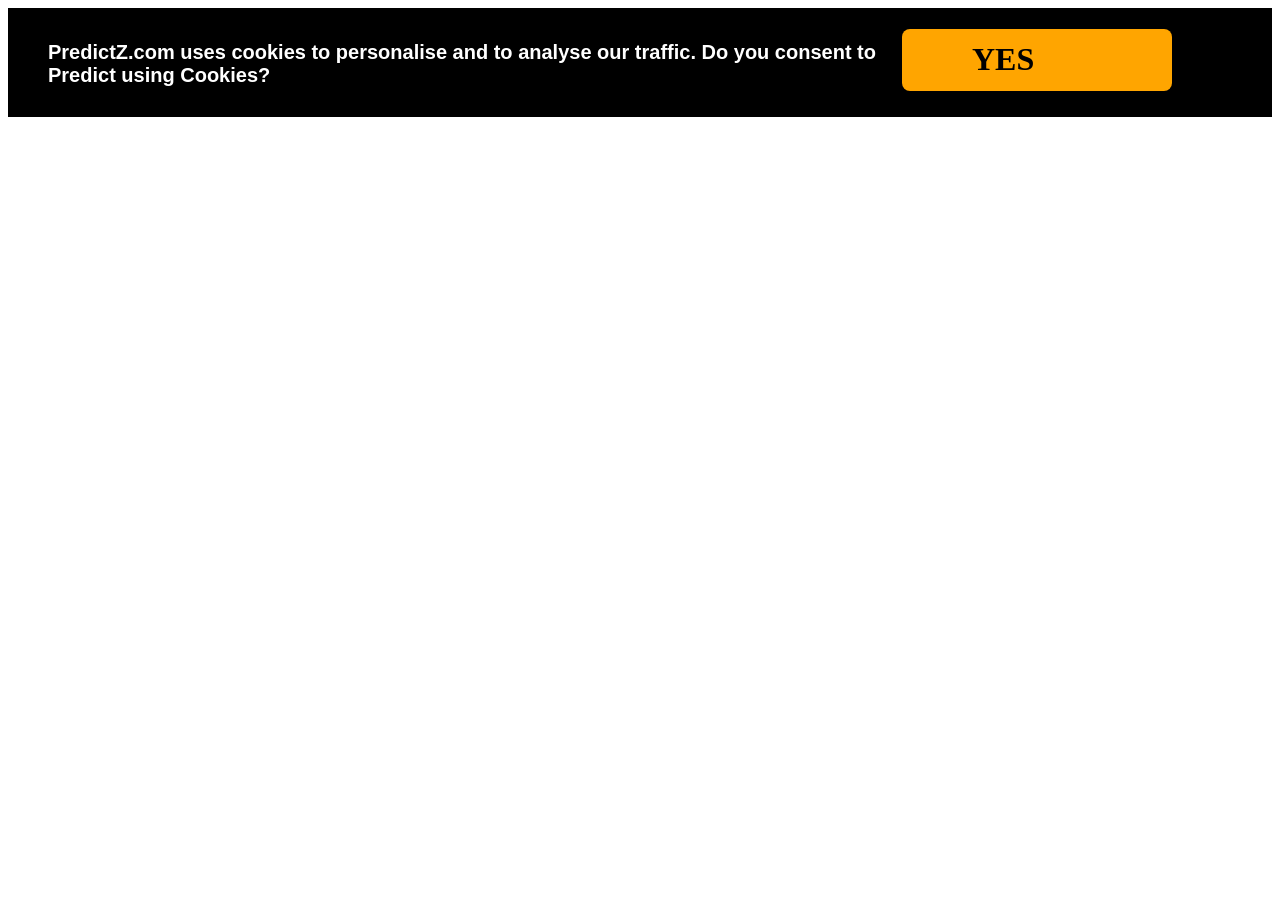
<file: navigation/index.html>
<!DOCTYPE html>
<html lang="en">
<head>
    <meta charset="UTF-8">
    <meta http-equiv="X-UA-Compatible" content="IE=edge">
    <meta name="viewport" content="width=device-width, initial-scale=1.0">
    <link rel="stylesheet" href="style.css"/>
    <title>Document</title>
</head>
<body>
    <div class="heading_one">
    <h5 class="heading_two">PredictZ.com uses cookies to personalise and to analyse our traffic. Do you consent to </br>Predict using Cookies?</h5>
    <h1 class="heading_three">YES</h1>
</div>
</body>
</html>
</file>
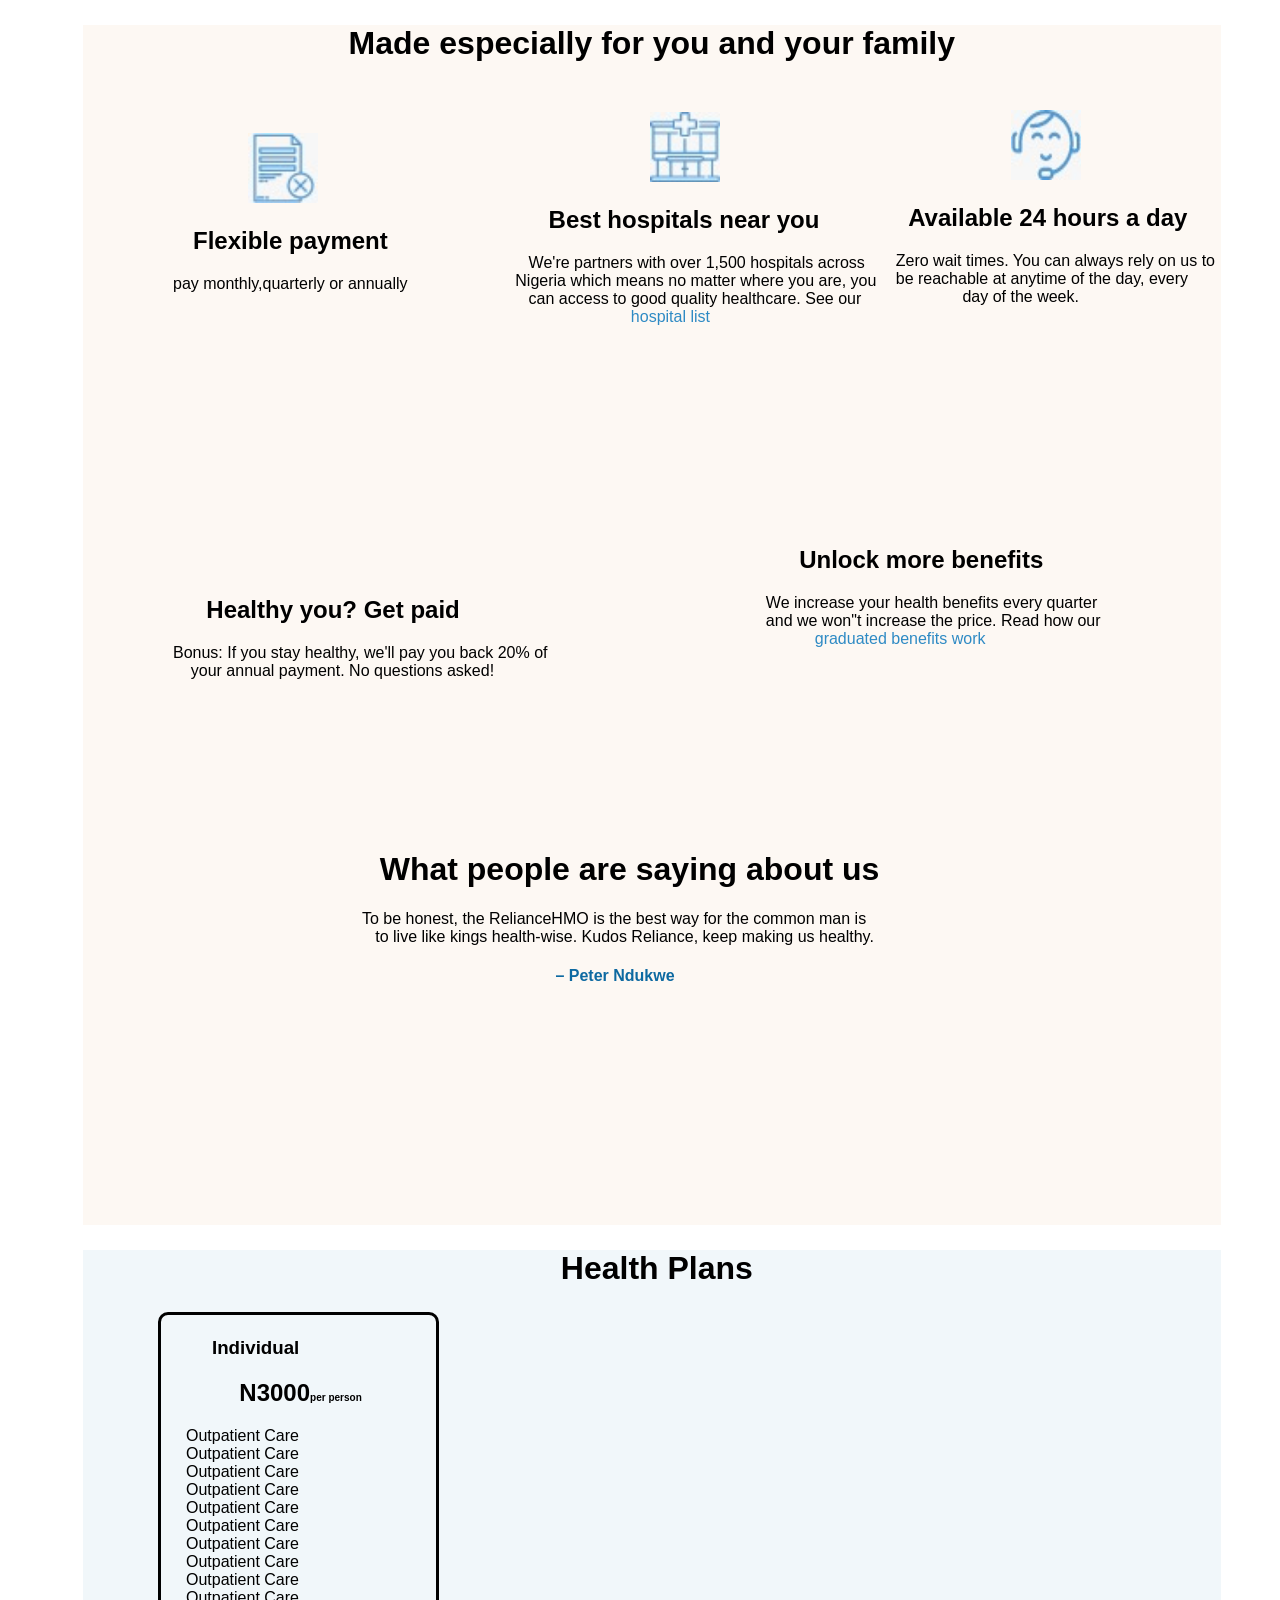
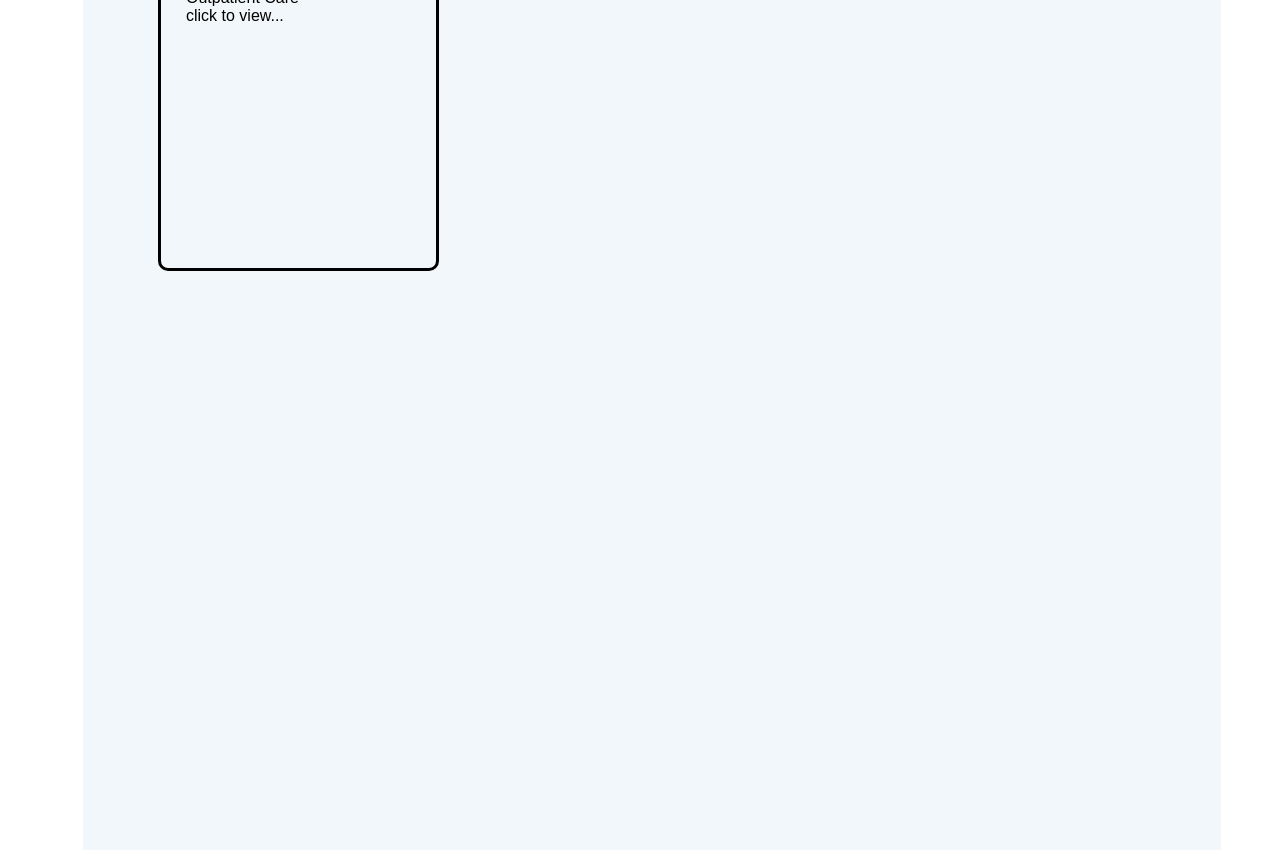
<file: individualplan.html>
<!DOCTYPE html>
<html lang="en">
<head>
    <meta charset="UTF-8">
    <meta http-equiv="X-UA-Compatible" content="IE=edge">
    <meta name="viewport" content="width=device-width, initial-scale=1.0">

   
             <title>Individual plan</title>
             <style>
              
              .whole{
                
               width: 90%;
               height: 1200px;
               border: 35px white;
               margin-top: 25px;
               margin-left: 75px;
               margin-right: 75px;
              
               background-color: rgb(253, 248, 243);
           
                
              }
              .firstlink{
                color: rgb(46, 138, 196);
               
              }
              
                  .text {
           text-align: center;
           font-family: sans-serif ;
           margin-top: 20px;
            }
          .yes1{
            font-family:sans-serif;
            float:left;
            margin-top:50px;
            margin-left: 70px;
            padding-left:20px ;
          }
          .yes1a{
                 padding-left: 75px;

          }
          .yes2{
            font-family: sans-serif ;
            float:center;
            margin-top: 50px;
            margin-left: 38%;
          }

            .yes2a{
                   padding-left: 135px;


                  }
          .yes3{
            font-family:sans-serif;
           position: absolute;
           top: 110px;
           right: 45px;
           padding-right: 20px;
          }
          .yes3a{
                padding-left:115px ;





                }
          .yes4{
            font-family:sans-serif;
            float: left;
            padding-left: 90px;
            margin-top:250px;
           
          }
          .yes5{
            font-family:sans-serif;
            float: right;
           
            top: 310px;
            margin-top: 200px;
            padding-right: 120px;
          }

          .yes6{
            font-family:sans-serif;
            float: right;
            
            top: 310px;
            margin-top: 150px;
            padding-right: 30%;
           
          }
           .text2{

            font-family:Arial;
            float: right;
            
            top: 280px;
            color:rgb(13, 105, 161);
            padding-right: 48%;
           }
          .no{ font-family:sans-serif;
             
            
            top: 310px;
           
            padding-left: 42%;
          }
          .table1{ width: 250px;
               height: 550px;
               border: pxrgb(13, 105, 161);
               margin-top: 25px;
               margin-left: 75px;
               margin-right: 75px;
               font-family:sans-serif;
               background-color:  rgb(241, 247, 250);
               padding-left: 25px;
               padding-top: 3px;
               border-radius: 10px;
               border-style: solid;
               
          }
             .whole2{
              width: 90%;
               height: 1200px;
               border: 35px white;
               margin-top: 25px;
               margin-left: 75px;
               margin-right: 75px;
              
               background-color: rgb(241, 247, 250);

             }
             .per{
              font-size: x-small;
             }
          
             
             </style>
</head>
          <body>
            
            <div class="whole">

            <div class="text"><h1>Made especially for you and your family</h1>
           </div>
          
          
           <div class="yes1"> <div class="yes1a"><img src="imgn1.jpeg" height="70px" width="70px"/></div>
           
           <h2>&nbsp;&nbsp;&nbsp;Flexible payment</h2>
           pay monthly,quarterly or annually</div>
          
           
           <div class="yes2"><div class="yes2a"><img src="img 2.jpeg" height="70px" width="70px"/></div><h2>&nbsp;&nbsp;&nbsp;&nbsp;&nbsp;Best hospitals near you</h2>
            &nbsp;&nbsp; We're partners with over 1,500 hospitals across</br> Nigeria which means no matter where you are, you<br>&nbsp;&nbsp; can access to good quality healthcare. See our <br><span class="firstlink">&nbsp;&nbsp;&nbsp;&nbsp;&nbsp;&nbsp;&nbsp;&nbsp;&nbsp;&nbsp;&nbsp;&nbsp;&nbsp;&nbsp;&nbsp;&nbsp;&nbsp;&nbsp;&nbsp;&nbsp;&nbsp;&nbsp;&nbsp;&nbsp;&nbsp;&nbsp;hospital list</span></div>
           
           
           <div class="yes3"><div class="yes3a"><img src="img3.jpeg" height="70px" width="70px"/></div><h2>&nbsp;&nbsp;Available 24 hours a day</h2>
           
           Zero wait times. You can always rely on us to</br> be reachable at anytime of the day, every </br>&nbsp;&nbsp;&nbsp;&nbsp;&nbsp;&nbsp;&nbsp;&nbsp;&nbsp;&nbsp;&nbsp;&nbsp;&nbsp;&nbsp;&nbsp;day of the week.</div>
          
          
           <div class="yes4"><h2>&nbsp;&nbsp;&nbsp;&nbsp;&nbsp;Healthy you? Get paid</h2>
           Bonus: If you stay healthy, we'll pay you back 20% of </br>&nbsp;&nbsp;&nbsp;&nbsp;your annual payment. No questions asked!</div>
           
          
           <div class="yes5"><h2>&nbsp;&nbsp;&nbsp;&nbsp;&nbsp;Unlock more benefits</h2>
           We increase your health benefits every quarter </br>and we won"t increase the price. Read how our </br><div class="firstlink">&nbsp;&nbsp;&nbsp;&nbsp;&nbsp;&nbsp;&nbsp;&nbsp;&nbsp;&nbsp;&nbsp;graduated benefits work</div>  </div>
           <div class="yes6"><h1>&nbsp;&nbsp;What people are saying about us</h1>
            To be honest, the RelianceHMO is the best way for the common man is</br>&nbsp;&nbsp; to live like kings health-wise. Kudos Reliance, keep making us healthy. </div>  
                 <h4 class="text2">– Peter Ndukwe</h4>
                 </div>
                        <div class="whole2">
                               <h1 class="no">Health Plans</h1>
                      <div class="table1">
                        <h3>&nbsp;&nbsp;&nbsp;&nbsp;&nbsp;Individual</h3>
                        <h2>&nbsp;&nbsp;&nbsp;&nbsp;&nbsp;&nbsp;&nbsp;&nbsp;N3000<span class="per">per person</span></h2>
                    Outpatient Care</br>
                    Outpatient Care</br>
                    Outpatient Care</br>
                    Outpatient Care</br>
                    Outpatient Care</br>
                    Outpatient Care</br>
                    Outpatient Care</br>
                    Outpatient Care</br>
                    Outpatient Care</br>
                    Outpatient Care</br>
                    click to view...</br>

                      </div>
                      <div class="table2"></div>
                      <div class="table3"></div>
                        </div>
                      
          </body>
         </html>
</file>
<file: navigation/style.css>
.heading_one {
  display: flex;
  justify-content: space-between;
  background-color: black;
}
.heading_two {
  color: white;
  font-size: 20px;
  font-family: sans-serif;
  margin-left: 40px;
  margin-bottom: 30px;
  max-width: 100%;
}
.heading_three {
  color: black;
  background-color: orange;
  width: 200px;
  height: 50px;
  padding-left: 70px;
  padding-top: 12px;
  margin-right: 100px;
  border-radius: 8px;
}/*# sourceMappingURL=style.css.map */
</file>
